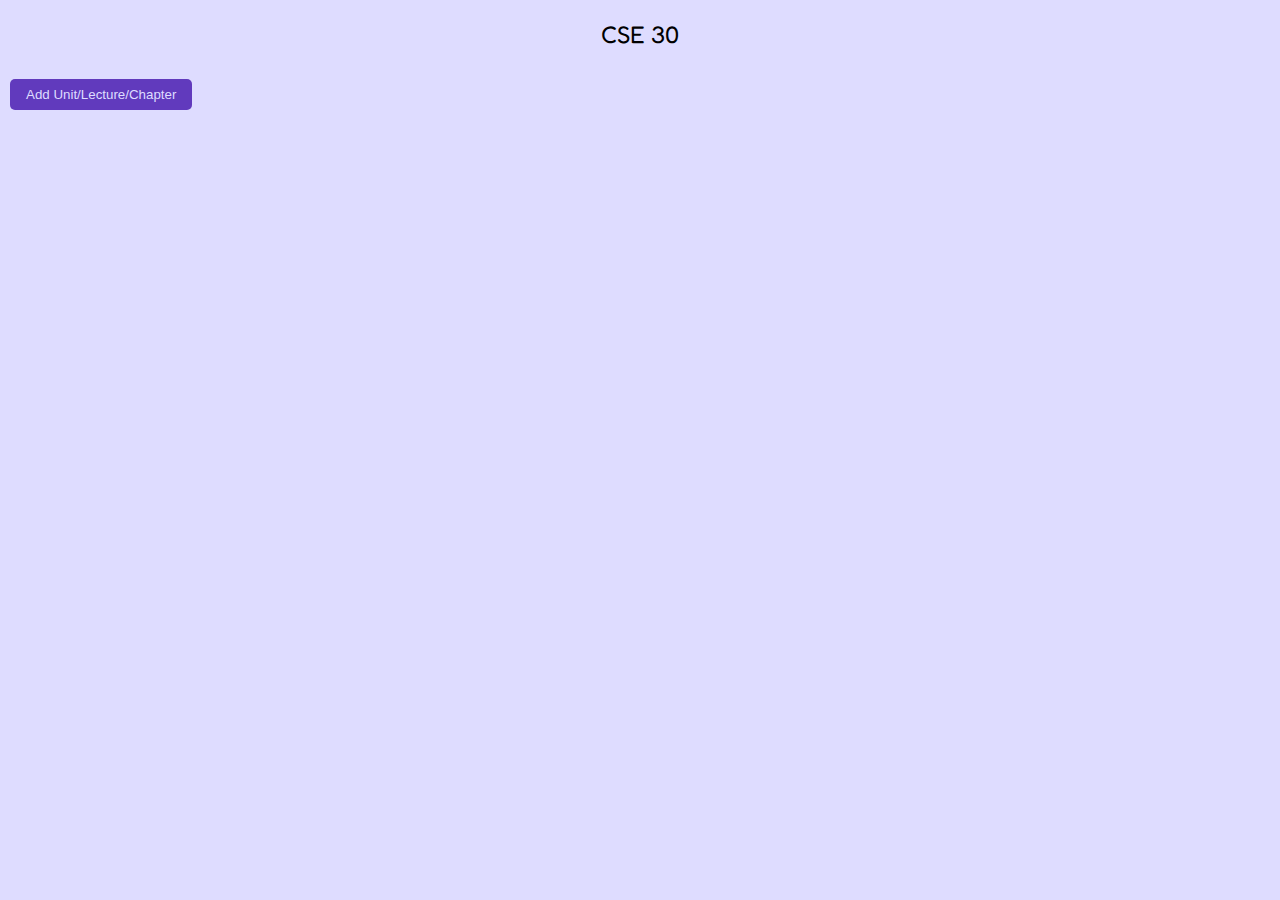
<file: add_chapter.html>
<!DOCTYPE html>
<html lang="en">
<head>
<meta charset="UTF-8">
<meta name="viewport" content="width=device-width, initial-scale=1.0">
<title>Class Units/Lectures</title>
<link rel="stylesheet" href="https://fonts.googleapis.com/css2?family=Fredoka+One&display=swap">
<style>
  body {
    font-family: Arial, sans-serif;
    background-color: #DEDCFF;
    margin: 0; /* Added to remove default body margin */
    padding: 0; /* Added to remove default body padding */
    font-family: 'Fredoka One', sans-serif;
  }
  .title {
    text-align: center;
    font-size: 24px;
    margin-bottom: 20px;
    margin-top: 20px; /* Added space between edge of the page and classTitle */
  }
  #container {
    padding-top: 10px; /* Added space under the button */
  }
  #addSectionButton {
    background-color: #613abd;
    color: #DEDCFF;
    border: none;
    padding: 8px 16px; /* Increased padding for better button appearance */
    cursor: pointer;
    border-radius: 5px; /* Rounded out the button corners */
    margin-bottom: 10px; /* Added space between button and section box */
    margin-left: 10px; /* Added left margin */
    margin-right: 10px; /* Added right margin */
  }
  .section {
    background-color: #C0BDE6;
    padding: 10px;
    border-radius: 10px; /* Rounded out the section box corners */
    margin-bottom: 10px; /* Added space between section boxes */
    margin-left: 10px; /* Added left margin */
    margin-right: 10px; /* Added right margin */
  }
  .section textarea {
    width: 85%;
    border: none;
    outline: none;
    resize: none;
    font-size: 18px;
    background-color: #eae8ff;
    pointer-events: none; /* Make the textarea non-editable by default */
    border-radius: 3px;

  }
  .rename-button,
  .plus-button {
    background-color: #3f2679;
    color: #eae8ff;
    border: none;
    padding: 5px 10px;
    cursor: pointer;
    border-radius: 3px;
    /* margin-right: 5px; */
    margin-left: 10px; /* Added left margin */
    margin-top: 5px;
    margin-bottom: 10px;
    /* margin-right: 5px; Added right margin */
  }
  .link-input {
    margin-top: 5px;
    border-radius: 4px;
    margin-bottom: 10px;
  }
  .link-input input[type="text"] {
    width: calc(100% - 50px);
  }
  .link-input button {
    margin-top: 5px;
    background-color: #3f2679;
    color: #eae8ff;
    border: none;
    border-radius: 4px;
    padding: 5px 10px;
    cursor: pointer;
  }
  
</style>
</head>
<body>
<!-- HERE !!!-->
<div class="title" id="classTitle">CSE 30</div>

<!-- HERE!!! -->
<div id="container">
  <button id="addSectionButton">Add Unit/Lecture/Chapter</button>
</div>

<script>
  var className = "CSE 30"; // Default class name

  document.getElementById('classTitle').innerText = className;

  document.getElementById('addSectionButton').addEventListener('click', addSection);

  function addSection() {
    const container = document.getElementById('container');
    const section = document.createElement('div');
    section.classList.add('section');

    const textarea = document.createElement('textarea');
    textarea.value = 'Untitled';
    section.appendChild(textarea);

    const renameButton = document.createElement('button');
    renameButton.innerText = 'Rename';
    renameButton.classList.add('rename-button');
    renameButton.addEventListener('click', function() {
      textarea.removeAttribute('pointer-events'); // Make textarea editable
      textarea.focus();
    });
    section.appendChild(renameButton);

    const plusButton = document.createElement('button');
    plusButton.innerText = '+';
    plusButton.classList.add('plus-button');
    plusButton.addEventListener('click', addLinkInput);
    section.appendChild(plusButton);

    container.appendChild(section);
  }

  function addLinkInput() {
    const parentSection = this.parentNode;

    const linkInput = document.createElement('div');
    linkInput.classList.add('link-input');

    const input = document.createElement('input');
    input.setAttribute('type', 'text');
    input.placeholder = 'Enter link text';
    linkInput.appendChild(input);

    const addButton = document.createElement('button');
    addButton.innerText = 'Add';
    addButton.addEventListener('click', function() {
      const text = input.value.trim();
      if (text !== '') {
        const linkListItem = document.createElement('li');
        linkListItem.innerText = text
        parentSection.appendChild(linkListItem);
        input.value = '';
      }
    });
    linkInput.appendChild(addButton);

    parentSection.appendChild(linkInput);
  }
</script>
</body>
</html>
</file>
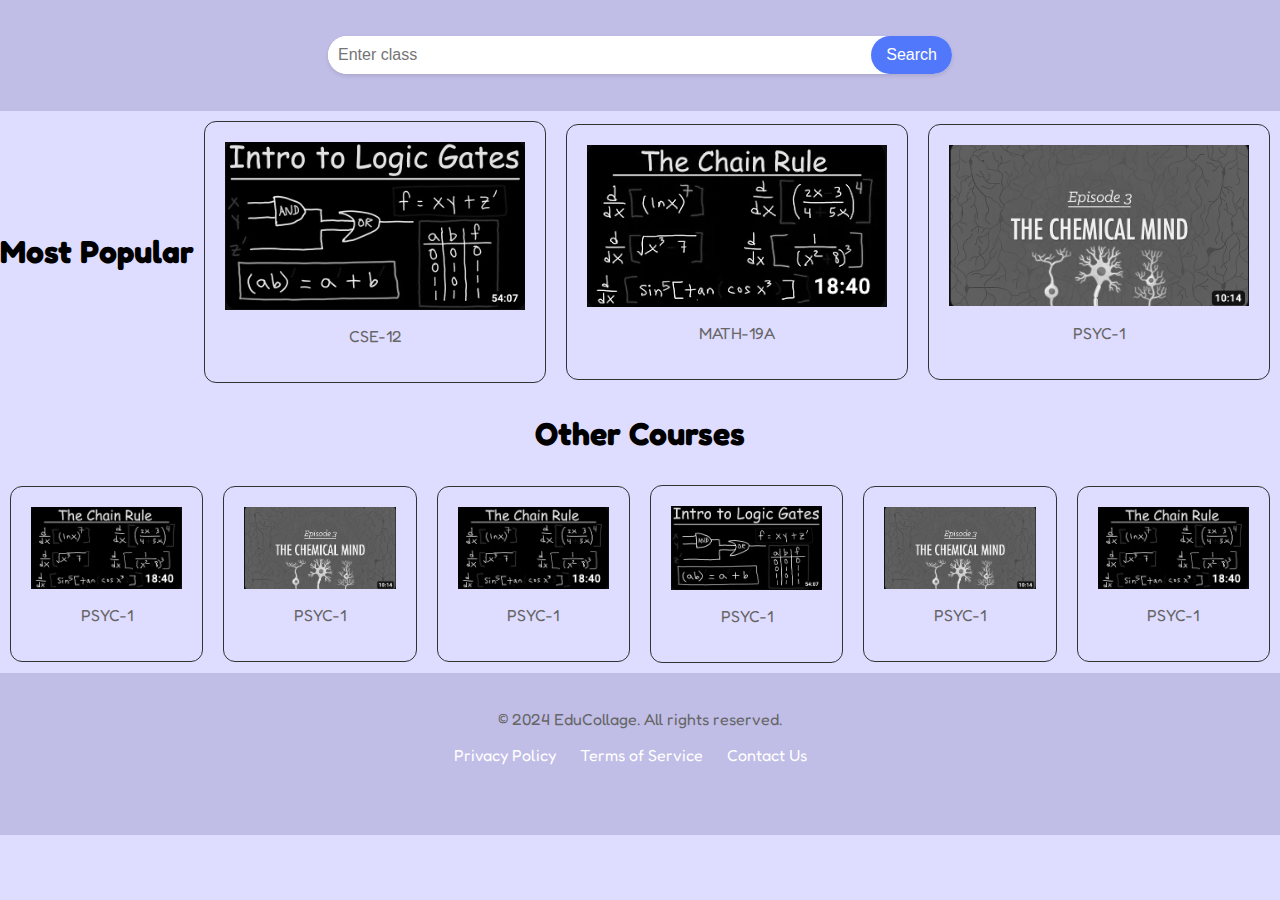
<file: class_Search.html>
<html lang="en">
<head>
    <meta charset="UTF-8">
    <meta name="viewport" content="width=device-width, initial-scale=1.0">
    <title>EduCollege</title>
    <link rel="stylesheet" href="https://cdnjs.cloudflare.com/ajax/libs/font-awesome/4.7.0/css/font-awesome.min.css">
    <link rel="stylesheet" href="style.css">
    <link rel="stylesheet" href="https://fonts.googleapis.com/css2?family=Fredoka+One&display=swap">
</head>
    <body>
        <header>
            <div class="search-bar">
                <input list="classes" placeholder="Enter class">
                <!-- <button>Search</button> -->
                <button onclick="location.href='add_chapter.html'">Search</button>
                <datalist id="classes">
                    <option> CSE 3 </option>
                    <option> CSE 5J </option>
                    <option> CSE 10 </option>
                    <option> CSE 12 </option>
                    <option> CSE 13S </option>
                    <option> CSE 16 </option>
                    <option> CSE 20 </option>
                    <option> CSE 30 </option>
                    <option> CSE 40 </option>
                    <option> CSE 80A </option>
                    <option> CSE 80L </option>
                    <option> CSE 80N </option>
                    <option> CSE 80S </option>
                    <option> CSE 94 </option>
                    <option> CSE 94F </option>
                    <option> CSE 99 </option>
                    <option> CSE 99F </option>
                    <option> CSE 100 </option>
                    <option> CSE 100L </option>
                    <option> CSE 101 </option>
                    <option> CSE 101M </option>
                    <option> CSE 102 </option>
                    <option> CSE 103 </option>
                    <option> CSE 104 </option>
                    <option> CSE 105 </option>
                    <option> CSE 106 </option>
                    <option> CSE 107 </option>
                    <option> CSE 108 </option>
                    <option> CSE 110A </option>
                    <option> CSE 110B </option>
                    <option> CSE 111 </option>
                    <option> CSE 112 </option>
                    <option> CSE 113 </option>
                    <option> CSE 114A </option>
                    <option> CSE 114B </option>
                    <option> CSE 115A </option>
                    <option> CSE 115B </option>
                    <option> CSE 115C </option>
                    <option> CSE 115D </option>
                    <option> CSE 117 </option>
                    <option> CSE 118 </option>
                    <option> CSE 119 </option>
                    <option> CSE 120 </option>
                    <option> CSE 121 </option>
                    <option> CSE 122 </option>
                    <option> CSE 123A </option>
                    <option> CSE 123B </option>
                    <option> CSE 125 </option>
                    <option> CSE 129A </option>
                    <option> CSE 129B </option>
                    <option> CSE 129C </option>
                    <option> CSE 130 </option>
                    <option> CSE 132 </option>
                    <option> CSE 134 </option>
                    <option> CSE 138 </option>
                    <option> CSE 140 </option>
                    <option> CSE 142 </option>
                    <option> CSE 143 </option>
                    <option> CSE 144 </option>
                    <option> CSE 145 </option>
                    <option> CSE 146 </option>
                    <option> CSE 150 </option>
                    <option> CSE 151 </option>
                    <option> CSE 151L </option>
                    <option> CSE 152 </option>
                    <option> CSE 156 </option>
                    <option> CSE 156L </option>
                    <option> CSE 157 </option>
                    <option> CSE 160 </option>
                    <option> CSE 161 </option>
                    <option> CSE 161L </option>
                    <option> CSE 162 </option>
                    <option> CSE 162L </option>
                    <option> CSE 163 </option>
                    <option> CSE 164 </option>
                    <option> CSE 165 </option>
                    <option> CSE 167 </option>
                    <option> CSE 168 </option>
                    <option> CSE 180 </option>
                    <option> CSE 181 </option>
                    <option> CSE 182 </option>
                    <option> CSE 183 </option>
                    <option> CSE 184 </option>
                    <option> CSE 185E </option>
                    <option> CSE 186 </option>
                    <option> CSE 187 </option>
                    <option> CSE 191 </option>
                    <option> CSE 192 </option>
                    <option> CSE 192F </option>
                    <option> CSE 193 </option>
                    <option> CSE 193F </option>
                    <option> CSE 194 </option>
                    <option> CSE 194F </option>
                    <option> CSE 195 </option>
                    <option> CSE 195F </option>
                    <option> CSE 198 </option>
                    <option> CSE 198F </option>
                    <option> CSE 199 </option>
                    <option> CSE 199F </option>
                    <option> CSE 200 </option>
                    <option> CSE 201 </option>
                    <option> CSE 202 </option>
                    <option> CSE 203 </option>
                    <option> CSE 204 </option>
                    <option> CSE 205 </option>
                    <option> CSE 206C </option>
                    <option> CSE 207 </option>
                    <option> CSE 209A </option>
                    <option> CSE 210A </option>
                    <option> CSE 210B </option>
                    <option> CSE 211 </option>
                    <option> CSE 212A </option>
                    <option> CSE 212B </option>
                    <option> CSE 214 </option>
                    <option> CSE 215 </option>
                    <option> CSE 216 </option>
                    <option> CSE 220 </option>
                    <option> CSE 221 </option>
                    <option> CSE 221L </option>
                    <option> CSE 222A </option>
                    <option> CSE 222B </option>
                    <option> CSE 225 </option>
                    <option> CSE 226 </option>
                    <option> CSE 228A </option>
                    <option> CSE 229 </option>
                    <option> CSE 231 </option>
                    <option> CSE 232 </option>
                    <option> CSE 233 </option>
                    <option> CSE 234 </option>
                    <option> CSE 235 </option>
                    <option> CSE 237 </option>
                    <option> CSE 240 </option>
                    <option> CSE 241 </option>
                    <option> CSE 242 </option>
                    <option> CSE 243 </option>
                    <option> CSE 244A </option>
                    <option> CSE 244B </option>
                    <option> CSE 245 </option>
                    <option> CSE 246 </option>
                    <option> CSE 247 </option>
                    <option> CSE 248 </option>
                    <option> CSE 249 </option>
                    <option> CSE 250A </option>
                    <option> CSE 250B </option>
                    <option> CSE 250C </option>
                    <option> CSE 253 </option>
                    <option> CSE 257 </option>
                    <option> CSE 259 </option>
                    <option> CSE 260 </option>
                    <option> CSE 261 </option>
                    <option> CSE 262 </option>
                    <option> CSE 263 </option>
                    <option> CSE 264 </option>
                    <option> CSE 265 </option>
                    <option> CSE 272 </option>
                    <option> CSE 276 </option>
                    <option> CSE 277 </option>
                    <option> CSE 279 </option>
                    <option> CSE 280A </option>
                    <option> CSE 280D </option>
                    <option> CSE 280F </option>
                    <option> CSE 280G </option>
                    <option> CSE 280H </option>
                    <option> CSE 280I </option>
                    <option> CSE 280J </option>
                    <option> CSE 280K </option>
                    <option> CSE 280L </option>
                    <option> CSE 280M </option>
                    <option> CSE 280N </option>
                    <option> CSE 280O </option>
                    <option> CSE 280P </option>
                    <option> CSE 280S </option>
                    <option> CSE 280T </option>
                    <option> CSE 280V </option>
                    <option> CSE 280X </option>
                    <option> CSE 280Z </option>
                    <option> CSE 285 </option>
                    <option> CSE 290A </option>
                    <option> CSE 290C </option>
                    <option> CSE 290D </option>
                    <option> CSE 290E </option>
                    <option> CSE 290F </option>
                    <option> CSE 290G </option>
                    <option> CSE 290H </option>
                    <option> CSE 290J </option>
                    <option> CSE 290K </option>
                    <option> CSE 290L </option>
                    <option> CSE 290M </option>
                    <option> CSE 290N </option>
                    <option> CSE 290O </option>
                    <option> CSE 290P </option>
                    <option> CSE 290Q </option>
                    <option> CSE 290S </option>
                    <option> CSE 290T </option>
                    <option> CSE 290X </option>
                    <option> CSE 293 </option>
                    <option> CSE 296 </option>
                    <option> CSE 297A </option>
                    <option> CSE 297B </option>
                    <option> CSE 297C </option>
                    <option> CSE 297F </option>
                    <option> CSE 299A </option>
                    <option> CSE 299B </option>
                    <option> CSE 299C </option>
                    <option> CSE 299F </option>
                    <option> CSE 185E </option>
                    <option> ECE 253 </option>
                    <option> ECON 166B </option>
                    <option> ECON 272 </option>
                    <option> PHYS 150 </option>
                    <option> STAT 266A </option>
                    <option> STAT 266B </option>
                    <option> STAT 266C </option>
                    <option> MATH 2 </option>
                    <option> MATH 2S </option>
                    <option> MATH 2T </option>
                    <option> MATH 3 </option>
                    <option> MATH 4 </option>
                    <option> MATH 11A </option>
                    <option> MATH 11B </option>
                    <option> MATH 19A </option>
                    <option> MATH 19B </option>
                    <option> MATH 20A </option>
                    <option> MATH 20B </option>
                    <option> MATH 21 </option>
                    <option> MATH 22 </option>
                    <option> MATH 23A </option>
                    <option> MATH 23B </option>
                    <option> MATH 24 </option>
                    <option> MATH 99 </option>
                    <option> MATH 99F </option>
                    <option> MATH 100 </option>
                    <option> MATH 101 </option>
                    <option> MATH 103A </option>
                    <option> MATH 103B </option>
                    <option> MATH 105A </option>
                    <option> MATH 105B </option>
                    <option> MATH 105C </option>
                    <option> MATH 106 </option>
                    <option> MATH 107 </option>
                    <option> MATH 110 </option>
                    <option> MATH 111A </option>
                    <option> MATH 111B </option>
                    <option> MATH 111T </option>
                    <option> MATH 114 </option>
                    <option> MATH 115 </option>
                    <option> MATH 116 </option>
                    <option> MATH 117 </option>
                    <option> MATH 118 </option>
                    <option> MATH 120 </option>
                    <option> MATH 121A </option>
                    <option> MATH 121B </option>
                    <option> MATH 124 </option>
                    <option> MATH 125 </option>
                    <option> MATH 128A </option>
                    <option> MATH 128B </option>
                    <option> MATH 129 </option>
                    <option> MATH 130 </option>
                    <option> MATH 134 </option>
                    <option> MATH 140 </option>
                    <option> MATH 145 </option>
                    <option> MATH 145L </option>
                    <option> MATH 148 </option>
                    <option> MATH 148L </option>
                    <option> MATH 152 </option>
                    <option> MATH 160 </option>
                    <option> MATH 161 </option>
                    <option> MATH 162 </option>
                    <option> MATH 181 </option>
                    <option> MATH 192 </option>
                    <option> MATH 194 </option>
                    <option> MATH 195 </option>
                    <option> MATH 199 </option>
                    <option> MATH 199F </option>
                    <option> MATH 200 </option>
                    <option> MATH 201 </option>
                    <option> MATH 202 </option>
                    <option> MATH 203 </option>
                    <option> MATH 204 </option>
                    <option> MATH 205 </option>
                    <option> MATH 206 </option>
                    <option> MATH 207 </option>
                    <option> MATH 208 </option>
                    <option> MATH 209 </option>
                    <option> MATH 210 </option>
                    <option> MATH 211 </option>
                    <option> MATH 212 </option>
                    <option> MATH 213A </option>
                    <option> MATH 213B </option>
                    <option> MATH 214 </option>
                    <option> MATH 215 </option>
                    <option> MATH 216 </option>
                    <option> MATH 217 </option>
                    <option> MATH 218 </option>
                    <option> MATH 219 </option>
                    <option> MATH 220A </option>
                    <option> MATH 220B </option>
                    <option> MATH 222A </option>
                    <option> MATH 222B </option>
                    <option> MATH 223A </option>
                    <option> MATH 223B </option>
                    <option> MATH 225A </option>
                    <option> MATH 225B </option>
                    <option> MATH 226A </option>
                    <option> MATH 226B </option>
                    <option> MATH 227 </option>
                    <option> MATH 228 </option>
                    <option> MATH 229 </option>
                    <option> MATH 232 </option>
                    <option> MATH 233 </option>
                    <option> MATH 234 </option>
                    <option> MATH 235 </option>
                    <option> MATH 238 </option>
                    <option> MATH 239 </option>
                    <option> MATH 240A </option>
                    <option> MATH 240B </option>
                    <option> MATH 246 </option>
                    <option> MATH 248 </option>
                    <option> MATH 249A </option>
                    <option> MATH 249B </option>
                    <option> MATH 249C </option>
                    <option> MATH 252 </option>
                    <option> MATH 254 </option>
                    <option> MATH 256 </option>
                    <option> MATH 260 </option>
                    <option> MATH 264 </option>
                    <option> MATH 280 </option>
                    <option> MATH 281 </option>
                    <option> MATH 282 </option>
                    <option> MATH 283 </option>
                    <option> MATH 284 </option>
                    <option> MATH 285 </option>
                    <option> MATH 286 </option>
                    <option> MATH 287 </option>
                    <option> MATH 288A </option>
                    <option> MATH 288B </option>
                    <option> MATH 292 </option>
                    <option> MATH 296 </option>
                    <option> MATH 297A </option>
                    <option> MATH 297B </option>
                    <option> MATH 297C </option>
                    <option> MATH 298 </option>
                    <option> MATH 299A </option>
                    <option> MATH 299B </option>
                    <option> MATH 299C </option>
                    <option> BME 5 </option>
                    <option> BME 18 </option>
                    <option> BME 21L </option>
                    <option> BME 22L </option>
                    <option> BME 23L </option>
                    <option> BME 51A </option>
                    <option> BME 51B </option>
                    <option> BME 55 </option>
                    <option> BME 80G </option>
                    <option> BME 80H </option>
                    <option> BME 94 </option>
                    <option> BME 94F </option>
                    <option> BME 99 </option>
                    <option> BME 99F </option>
                    <option> BME 105 </option>
                    <option> BME 110 </option>
                    <option> BME 118 </option>
                    <option> BME 122H </option>
                    <option> BME 123T </option>
                    <option> BME 128 </option>
                    <option> BME 128L </option>
                    <option> BME 129A </option>
                    <option> BME 129B </option>
                    <option> BME 129C </option>
                    <option> BME 130 </option>
                    <option> BME 132 </option>
                    <option> BME 140 </option>
                    <option> BME 160 </option>
                    <option> BME 163 </option>
                    <option> BME 175 </option>
                    <option> BME 177 </option>
                    <option> BME 177L </option>
                    <option> BME 178 </option>
                    <option> BME 180 </option>
                    <option> BME 185 </option>
                    <option> BME 188A </option>
                    <option> BME 188B </option>
                    <option> BME 188C </option>
                    <option> BME 193 </option>
                    <option> BME 193F </option>
                    <option> BME 194 </option>
                    <option> BME 194F </option>
                    <option> BME 195 </option>
                    <option> BME 195F </option>
                    <option> BME 198 </option>
                    <option> BME 198F </option>
                    <option> BME 199 </option>
                    <option> BME 201 </option>
                    <option> BME 205 </option>
                    <option> BME 215 </option>
                    <option> BME 218 </option>
                    <option> BME 229 </option>
                    <option> BME 230A </option>
                    <option> BME 230B </option>
                    <option> BME 232 </option>
                    <option> BME 237 </option>
                    <option> BME 263 </option>
                    <option> BME 272 </option>
                    <option> BME 273 </option>
                    <option> BME 275 </option>
                    <option> BME 278 </option>
                    <option> BME 280B </option>
                    <option> BME 281A </option>
                    <option> BME 281C </option>
                    <option> BME 281D </option>
                    <option> BME 281E </option>
                    <option> BME 281F </option>
                    <option> BME 281H </option>
                    <option> BME 281J </option>
                    <option> BME 281L </option>
                    <option> BME 281N </option>
                    <option> BME 281P </option>
                    <option> BME 281R </option>
                    <option> BME 281S </option>
                    <option> BME 281V </option>
                    <option> BME 281X </option>
                    <option> BME 281Z </option>
                    <option> BME 293 </option>
                    <option> BME 296 </option>
                    <option> BME 297A </option>
                    <option> BME 297B </option>
                    <option> BME 297C </option>
                    <option> BME 297F </option>
                    <option> BME 299A </option>
                    <option> BME 299B </option>
                    <option> BME 299C </option>
                    <option> BIOL 247 </option>
                    <option> SOCY 268A </option>
                    <option> SOCY 268B </option>
                  </datalist>
            
        </header>
        <script>
            function search() {
                var selectedClass = document.getElementById('classInput').value.trim();
                if (selectedClass !== '') {
                    window.location.href = 'add_chapter.html?classTitle=' + encodeURIComponent(selectedClass);
                }
            }
        </script>
        <section class="top-choices">
            <h1>Most Popular</h1>
            <div class="top-choices">
                <!-- Box 1 -->
                <div class="choice-box">
                    <img src="logicGates.png" alt="Choice 1">
                    <p>CSE-12</p>
                </div>
            
                <!-- Box 2 -->
                <div class="choice-box">
                    <img src="chainRule.png" alt="Choice 2">
                    <p>MATH-19A</p>
                </div>
            
                <!-- Box 3 -->
                <div class="choice-box">
                    <img src="pyscBio.png" alt="Choice 3">
                    <p>PSYC-1</p>
            </div>
        </section>
        <section class ='other-cources'>
            <h1>Other Courses</h1>
            <div class="other-cources">
                <!-- Box 4 -->
                <div class="bottom-choices">
                    <img src="chainRule.png" alt="Choice 4">
                    <p>PSYC-1</p>
                </div>
                <!-- Box 5 -->
                <div class="bottom-choices">
                    <img src="pyscBio.png" alt="Choice 5">
                    <p>PSYC-1</p>
                </div>
                <!-- Box 6 -->
                <div class="bottom-choices">
                    <img src="chainRule.png" alt="Choice 6">
                    <p>PSYC-1</p>
                </div>
                <!-- Box 7 -->
                <div class="bottom-choices">
                    <img src="logicGates.png" alt="Choice 7">
                    <p>PSYC-1</p>
                </div>
                <!-- Box 8 -->
                <div class="bottom-choices">
                    <img src="pyscBio.png" alt="Choice 8">
                    <p>PSYC-1</p>
                </div>
                <!-- Box 9 -->
                <div class="bottom-choices">
                    <img src="chainRule.png" alt="Choice 9">
                    <p>PSYC-1</p>
                </div>
            </div>
        </section>
        <!-- FOOTERS -->
        <footer>
            <div class="footer-content">
                <p>&copy; 2024 EduCollage. All rights reserved.</p>
                <ul>
                    <li><a href="#">Privacy Policy</a></li>
                    <li><a href="#">Terms of Service</a></li>
                    <li><a href="#">Contact Us</a></li>
                </ul>
                <div class="social-icons">
                    <li><a href="https://www.instagram.com/"><ion-icon name="logo-instagram"></ion-icon></i></a></li>
                    <li><a href="https://www.facebook.com/"><ion-icon name="logo-facebook"></ion-icon></i></a></li>
                    <li><a href="https://www.linkedin.com/home"><ion-icon name="logo-linkedin"></ion-icon></i></a></li>
                </div>
            </div>
        </footer>
    </body>
</html>
</file>
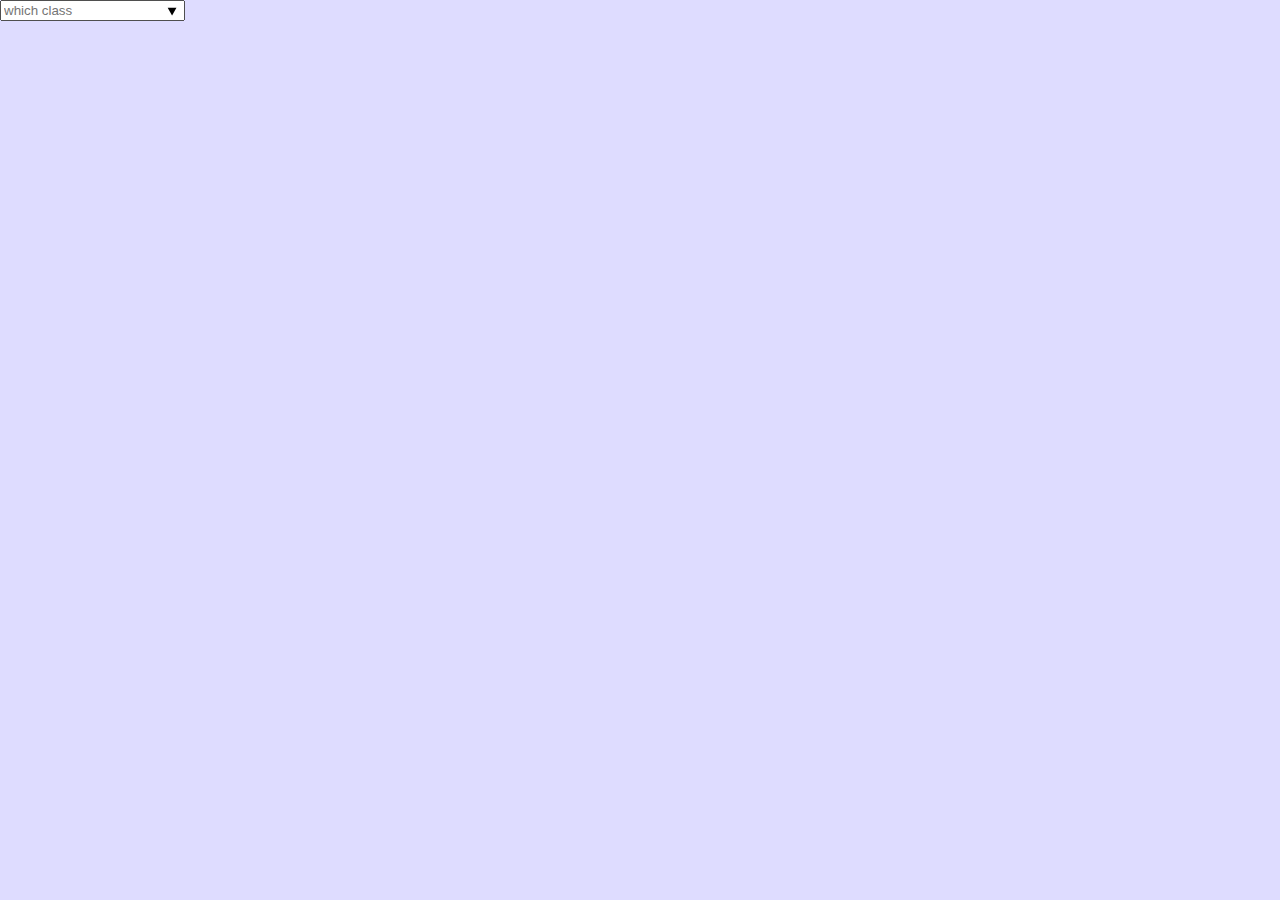
<file: typeahead.html>
<!DOCTYPE html>
<html lang="en">
<head>
  <meta charset="UTF-8">
  <meta name="viewport" content="width=device-width, initial-scale=1.0">
  <title>Your Title</title>
  <link rel="stylesheet" href="style.css">
</head>
  <body>
    <input list="classes" placeholder="which class">
    <datalist id="classes">
      <option> CSE 3 </option>
      <option> CSE 5J </option>
      <option> CSE 10 </option>
      <option> CSE 12 </option>
      <option> CSE 13S </option>
      <option> CSE 16 </option>
      <option> CSE 20 </option>
      <option> CSE 30 </option>
      <option> CSE 40 </option>
      <option> CSE 80A </option>
      <option> CSE 80L </option>
      <option> CSE 80N </option>
      <option> CSE 80S </option>
      <option> CSE 94 </option>
      <option> CSE 94F </option>
      <option> CSE 99 </option>
      <option> CSE 99F </option>
      <option> CSE 100 </option>
      <option> CSE 100L </option>
      <option> CSE 101 </option>
      <option> CSE 101M </option>
      <option> CSE 102 </option>
      <option> CSE 103 </option>
      <option> CSE 104 </option>
      <option> CSE 105 </option>
      <option> CSE 106 </option>
      <option> CSE 107 </option>
      <option> CSE 108 </option>
      <option> CSE 110A </option>
      <option> CSE 110B </option>
      <option> CSE 111 </option>
      <option> CSE 112 </option>
      <option> CSE 113 </option>
      <option> CSE 114A </option>
      <option> CSE 114B </option>
      <option> CSE 115A </option>
      <option> CSE 115B </option>
      <option> CSE 115C </option>
      <option> CSE 115D </option>
      <option> CSE 117 </option>
      <option> CSE 118 </option>
      <option> CSE 119 </option>
      <option> CSE 120 </option>
      <option> CSE 121 </option>
      <option> CSE 122 </option>
      <option> CSE 123A </option>
      <option> CSE 123B </option>
      <option> CSE 125 </option>
      <option> CSE 129A </option>
      <option> CSE 129B </option>
      <option> CSE 129C </option>
      <option> CSE 130 </option>
      <option> CSE 132 </option>
      <option> CSE 134 </option>
      <option> CSE 138 </option>
      <option> CSE 140 </option>
      <option> CSE 142 </option>
      <option> CSE 143 </option>
      <option> CSE 144 </option>
      <option> CSE 145 </option>
      <option> CSE 146 </option>
      <option> CSE 150 </option>
      <option> CSE 151 </option>
      <option> CSE 151L </option>
      <option> CSE 152 </option>
      <option> CSE 156 </option>
      <option> CSE 156L </option>
      <option> CSE 157 </option>
      <option> CSE 160 </option>
      <option> CSE 161 </option>
      <option> CSE 161L </option>
      <option> CSE 162 </option>
      <option> CSE 162L </option>
      <option> CSE 163 </option>
      <option> CSE 164 </option>
      <option> CSE 165 </option>
      <option> CSE 167 </option>
      <option> CSE 168 </option>
      <option> CSE 180 </option>
      <option> CSE 181 </option>
      <option> CSE 182 </option>
      <option> CSE 183 </option>
      <option> CSE 184 </option>
      <option> CSE 185E </option>
      <option> CSE 186 </option>
      <option> CSE 187 </option>
      <option> CSE 191 </option>
      <option> CSE 192 </option>
      <option> CSE 192F </option>
      <option> CSE 193 </option>
      <option> CSE 193F </option>
      <option> CSE 194 </option>
      <option> CSE 194F </option>
      <option> CSE 195 </option>
      <option> CSE 195F </option>
      <option> CSE 198 </option>
      <option> CSE 198F </option>
      <option> CSE 199 </option>
      <option> CSE 199F </option>
      <option> CSE 200 </option>
      <option> CSE 201 </option>
      <option> CSE 202 </option>
      <option> CSE 203 </option>
      <option> CSE 204 </option>
      <option> CSE 205 </option>
      <option> CSE 206C </option>
      <option> CSE 207 </option>
      <option> CSE 209A </option>
      <option> CSE 210A </option>
      <option> CSE 210B </option>
      <option> CSE 211 </option>
      <option> CSE 212A </option>
      <option> CSE 212B </option>
      <option> CSE 214 </option>
      <option> CSE 215 </option>
      <option> CSE 216 </option>
      <option> CSE 220 </option>
      <option> CSE 221 </option>
      <option> CSE 221L </option>
      <option> CSE 222A </option>
      <option> CSE 222B </option>
      <option> CSE 225 </option>
      <option> CSE 226 </option>
      <option> CSE 228A </option>
      <option> CSE 229 </option>
      <option> CSE 231 </option>
      <option> CSE 232 </option>
      <option> CSE 233 </option>
      <option> CSE 234 </option>
      <option> CSE 235 </option>
      <option> CSE 237 </option>
      <option> CSE 240 </option>
      <option> CSE 241 </option>
      <option> CSE 242 </option>
      <option> CSE 243 </option>
      <option> CSE 244A </option>
      <option> CSE 244B </option>
      <option> CSE 245 </option>
      <option> CSE 246 </option>
      <option> CSE 247 </option>
      <option> CSE 248 </option>
      <option> CSE 249 </option>
      <option> CSE 250A </option>
      <option> CSE 250B </option>
      <option> CSE 250C </option>
      <option> CSE 253 </option>
      <option> CSE 257 </option>
      <option> CSE 259 </option>
      <option> CSE 260 </option>
      <option> CSE 261 </option>
      <option> CSE 262 </option>
      <option> CSE 263 </option>
      <option> CSE 264 </option>
      <option> CSE 265 </option>
      <option> CSE 272 </option>
      <option> CSE 276 </option>
      <option> CSE 277 </option>
      <option> CSE 279 </option>
      <option> CSE 280A </option>
      <option> CSE 280D </option>
      <option> CSE 280F </option>
      <option> CSE 280G </option>
      <option> CSE 280H </option>
      <option> CSE 280I </option>
      <option> CSE 280J </option>
      <option> CSE 280K </option>
      <option> CSE 280L </option>
      <option> CSE 280M </option>
      <option> CSE 280N </option>
      <option> CSE 280O </option>
      <option> CSE 280P </option>
      <option> CSE 280S </option>
      <option> CSE 280T </option>
      <option> CSE 280V </option>
      <option> CSE 280X </option>
      <option> CSE 280Z </option>
      <option> CSE 285 </option>
      <option> CSE 290A </option>
      <option> CSE 290C </option>
      <option> CSE 290D </option>
      <option> CSE 290E </option>
      <option> CSE 290F </option>
      <option> CSE 290G </option>
      <option> CSE 290H </option>
      <option> CSE 290J </option>
      <option> CSE 290K </option>
      <option> CSE 290L </option>
      <option> CSE 290M </option>
      <option> CSE 290N </option>
      <option> CSE 290O </option>
      <option> CSE 290P </option>
      <option> CSE 290Q </option>
      <option> CSE 290S </option>
      <option> CSE 290T </option>
      <option> CSE 290X </option>
      <option> CSE 293 </option>
      <option> CSE 296 </option>
      <option> CSE 297A </option>
      <option> CSE 297B </option>
      <option> CSE 297C </option>
      <option> CSE 297F </option>
      <option> CSE 299A </option>
      <option> CSE 299B </option>
      <option> CSE 299C </option>
      <option> CSE 299F </option>
      <option> CSE 185E </option>
      <option> ECE 253 </option>
      <option> ECON 166B </option>
      <option> ECON 272 </option>
      <option> PHYS 150 </option>
      <option> STAT 266A </option>
      <option> STAT 266B </option>
      <option> STAT 266C </option>
      <option> MATH 2 </option>
      <option> MATH 2S </option>
      <option> MATH 2T </option>
      <option> MATH 3 </option>
      <option> MATH 4 </option>
      <option> MATH 11A </option>
      <option> MATH 11B </option>
      <option> MATH 19A </option>
      <option> MATH 19B </option>
      <option> MATH 20A </option>
      <option> MATH 20B </option>
      <option> MATH 21 </option>
      <option> MATH 22 </option>
      <option> MATH 23A </option>
      <option> MATH 23B </option>
      <option> MATH 24 </option>
      <option> MATH 99 </option>
      <option> MATH 99F </option>
      <option> MATH 100 </option>
      <option> MATH 101 </option>
      <option> MATH 103A </option>
      <option> MATH 103B </option>
      <option> MATH 105A </option>
      <option> MATH 105B </option>
      <option> MATH 105C </option>
      <option> MATH 106 </option>
      <option> MATH 107 </option>
      <option> MATH 110 </option>
      <option> MATH 111A </option>
      <option> MATH 111B </option>
      <option> MATH 111T </option>
      <option> MATH 114 </option>
      <option> MATH 115 </option>
      <option> MATH 116 </option>
      <option> MATH 117 </option>
      <option> MATH 118 </option>
      <option> MATH 120 </option>
      <option> MATH 121A </option>
      <option> MATH 121B </option>
      <option> MATH 124 </option>
      <option> MATH 125 </option>
      <option> MATH 128A </option>
      <option> MATH 128B </option>
      <option> MATH 129 </option>
      <option> MATH 130 </option>
      <option> MATH 134 </option>
      <option> MATH 140 </option>
      <option> MATH 145 </option>
      <option> MATH 145L </option>
      <option> MATH 148 </option>
      <option> MATH 148L </option>
      <option> MATH 152 </option>
      <option> MATH 160 </option>
      <option> MATH 161 </option>
      <option> MATH 162 </option>
      <option> MATH 181 </option>
      <option> MATH 192 </option>
      <option> MATH 194 </option>
      <option> MATH 195 </option>
      <option> MATH 199 </option>
      <option> MATH 199F </option>
      <option> MATH 200 </option>
      <option> MATH 201 </option>
      <option> MATH 202 </option>
      <option> MATH 203 </option>
      <option> MATH 204 </option>
      <option> MATH 205 </option>
      <option> MATH 206 </option>
      <option> MATH 207 </option>
      <option> MATH 208 </option>
      <option> MATH 209 </option>
      <option> MATH 210 </option>
      <option> MATH 211 </option>
      <option> MATH 212 </option>
      <option> MATH 213A </option>
      <option> MATH 213B </option>
      <option> MATH 214 </option>
      <option> MATH 215 </option>
      <option> MATH 216 </option>
      <option> MATH 217 </option>
      <option> MATH 218 </option>
      <option> MATH 219 </option>
      <option> MATH 220A </option>
      <option> MATH 220B </option>
      <option> MATH 222A </option>
      <option> MATH 222B </option>
      <option> MATH 223A </option>
      <option> MATH 223B </option>
      <option> MATH 225A </option>
      <option> MATH 225B </option>
      <option> MATH 226A </option>
      <option> MATH 226B </option>
      <option> MATH 227 </option>
      <option> MATH 228 </option>
      <option> MATH 229 </option>
      <option> MATH 232 </option>
      <option> MATH 233 </option>
      <option> MATH 234 </option>
      <option> MATH 235 </option>
      <option> MATH 238 </option>
      <option> MATH 239 </option>
      <option> MATH 240A </option>
      <option> MATH 240B </option>
      <option> MATH 246 </option>
      <option> MATH 248 </option>
      <option> MATH 249A </option>
      <option> MATH 249B </option>
      <option> MATH 249C </option>
      <option> MATH 252 </option>
      <option> MATH 254 </option>
      <option> MATH 256 </option>
      <option> MATH 260 </option>
      <option> MATH 264 </option>
      <option> MATH 280 </option>
      <option> MATH 281 </option>
      <option> MATH 282 </option>
      <option> MATH 283 </option>
      <option> MATH 284 </option>
      <option> MATH 285 </option>
      <option> MATH 286 </option>
      <option> MATH 287 </option>
      <option> MATH 288A </option>
      <option> MATH 288B </option>
      <option> MATH 292 </option>
      <option> MATH 296 </option>
      <option> MATH 297A </option>
      <option> MATH 297B </option>
      <option> MATH 297C </option>
      <option> MATH 298 </option>
      <option> MATH 299A </option>
      <option> MATH 299B </option>
      <option> MATH 299C </option>
      <option> BME 5 </option>
      <option> BME 18 </option>
      <option> BME 21L </option>
      <option> BME 22L </option>
      <option> BME 23L </option>
      <option> BME 51A </option>
      <option> BME 51B </option>
      <option> BME 55 </option>
      <option> BME 80G </option>
      <option> BME 80H </option>
      <option> BME 94 </option>
      <option> BME 94F </option>
      <option> BME 99 </option>
      <option> BME 99F </option>
      <option> BME 105 </option>
      <option> BME 110 </option>
      <option> BME 118 </option>
      <option> BME 122H </option>
      <option> BME 123T </option>
      <option> BME 128 </option>
      <option> BME 128L </option>
      <option> BME 129A </option>
      <option> BME 129B </option>
      <option> BME 129C </option>
      <option> BME 130 </option>
      <option> BME 132 </option>
      <option> BME 140 </option>
      <option> BME 160 </option>
      <option> BME 163 </option>
      <option> BME 175 </option>
      <option> BME 177 </option>
      <option> BME 177L </option>
      <option> BME 178 </option>
      <option> BME 180 </option>
      <option> BME 185 </option>
      <option> BME 188A </option>
      <option> BME 188B </option>
      <option> BME 188C </option>
      <option> BME 193 </option>
      <option> BME 193F </option>
      <option> BME 194 </option>
      <option> BME 194F </option>
      <option> BME 195 </option>
      <option> BME 195F </option>
      <option> BME 198 </option>
      <option> BME 198F </option>
      <option> BME 199 </option>
      <option> BME 201 </option>
      <option> BME 205 </option>
      <option> BME 215 </option>
      <option> BME 218 </option>
      <option> BME 229 </option>
      <option> BME 230A </option>
      <option> BME 230B </option>
      <option> BME 232 </option>
      <option> BME 237 </option>
      <option> BME 263 </option>
      <option> BME 272 </option>
      <option> BME 273 </option>
      <option> BME 275 </option>
      <option> BME 278 </option>
      <option> BME 280B </option>
      <option> BME 281A </option>
      <option> BME 281C </option>
      <option> BME 281D </option>
      <option> BME 281E </option>
      <option> BME 281F </option>
      <option> BME 281H </option>
      <option> BME 281J </option>
      <option> BME 281L </option>
      <option> BME 281N </option>
      <option> BME 281P </option>
      <option> BME 281R </option>
      <option> BME 281S </option>
      <option> BME 281V </option>
      <option> BME 281X </option>
      <option> BME 281Z </option>
      <option> BME 293 </option>
      <option> BME 296 </option>
      <option> BME 297A </option>
      <option> BME 297B </option>
      <option> BME 297C </option>
      <option> BME 297F </option>
      <option> BME 299A </option>
      <option> BME 299B </option>
      <option> BME 299C </option>
      <option> BIOL 247 </option>
      <option> SOCY 268A </option>
      <option> SOCY 268B </option>
    </datalist>
  </body>
</html>
</file>
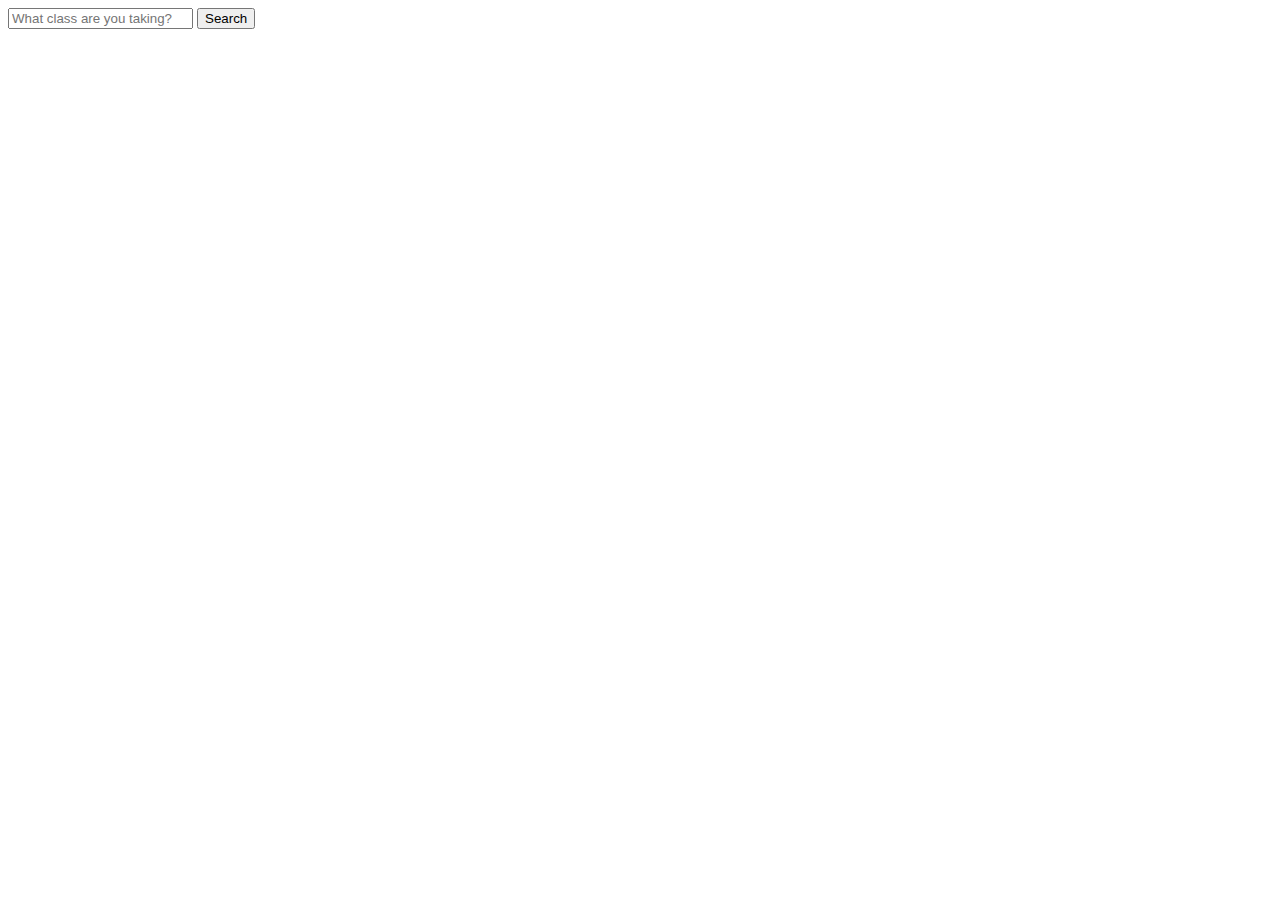
<file: educollage-main/class_search/class_search.html>
<html lang="en">
<head>
    <meta charset="UTF-8">
    <meta http-equiv="X-UA-Compatible" content="IE=edge">
    <meta name="viewport" content="width=device-width, initial-scale=1.0">
    <title>Document</title>
</head>
<body>
    <header>
        <div class="search-bar">
            <input type="text" placeholder="What class are you taking?">
            <button>Search</button>
    </header>
    
</body>
</html>
</file>
<file: style.css>
body {
    font-family: 'Fredoka One', sans-serif;
    margin: 0;
    padding: 0;
    background-color: #DEDCFF;
}

header {
    background-color: #C0BDE6;
    padding: 1em;
    display: flex;
    justify-content: space-between;
    align-items: center;
    border-bottom: 1px solid #C0BDE6 
}

header img {
    max-width: 100px;
    max-height: 50px;
    border-radius: 00.4rem;
}

.header-text {
    color: #573b8e; /* Text color */
    margin-left: 10px; /* Adjust as needed for spacing */
    font-size: 45px; /* Adjust as needed for font size */
}

.signin-button {
    background-color: #C9DCF8; /* White color by default */
    color: #000000; /* Blue color for text */
    border-radius: 0.4rem;
    padding: 5px 15px;
    font-size: 16px;
    border: 2px solid white;
    cursor: pointer;
    transition: background-color 0.3s ease-in-out, color 0.3s ease-in-out;
}

.signin-button:hover {
    background-color: #5178FB; /* Blue color on hover */
    color: white; /* White color for text on hover */
    border-color: #3975a6
}

/* The MAIN CONTENT OF THE WEBPAGE */
.main-content {
    text-align: center;
    margin-top: 50px; /* Adjust as needed for spacing */
}

.main-content img {
    max-width: 250px;
    max-height: 125px;
    display: block;
    margin: 0 auto;
    border-radius: 0.9rem;
}

.description {
    font-size: 26px;
    color: #3f2679; /* Adjust as needed for text color */
    margin: 20px 0;
    
}

/* Single Search Bar */
.search-bar {
    display: flex;
    align-items: center;
    margin: 20px auto;
    width: 50%;
    background-color: rgb(255, 255, 255);
    border-radius: 25px;
    box-shadow: 0 2px 4px rgba(0, 0, 0, 0.1);
}

.search-bar input {
    flex: 1;
    border: none;
    border-radius: 25px;
    padding: 10px;
    font-size: 16px;
    outline: none;
}

.search-bar a {
    margin-right: 10px;
    color: #333;
    text-decoration: none;
}

.search-bar button {
    background-color: #5178FB;
    color: white;
    border: none;
    border-radius: 25px;
    padding: 10px 15px;
    font-size: 16px;
    cursor: pointer;
}

.icon-search {
    padding-left: 10px;
}

/* Dropdown Content (Initially Hidden) */
.search-content {
    display: none;
    padding: 10px 15px;
    margin-top: 10px;
    border-radius: 7px;
    background: white;
}

.search-content .look {
    position: relative;
}

.search-content .options {
    margin-top: 10px;
    max-height: 250px;
    overflow-y: auto;
    list-style: none;
    padding: 0;
}

.search-content .options li {
    height: 50px;
    padding: 0 13px;
    font-size: 16px;
    border-radius: 5px;
    cursor: pointer;
}

.search-content .options li:hover {
    background: rgb(205, 205, 205);
}

/* Active class to show dropdown content */
.search-content.active {
    display: block;
}

.step-container {
    display: flex;
    justify-content: space-around;
    align-items: flex-start;
    padding: 20px;
}

.step-box {
    background-color: transparent;
    padding: 20px;
    width: 30%;
    box-sizing: border-box;
}

h2 {
    color: #333;
}

p {
    color: #666;
}
/* FOOTER */
footer {
    background-color: #C0BDE6;
    color: #fff;
    padding: 20px;
    text-align: center;
}

.footer-content {
    display: flex;
    flex-direction: column;
    justify-content: space-between;
    align-items: center;
}

.footer-content ul {
    list-style: none;
    padding: 0;
    margin: 0;
}

.footer-content li {
    display: inline;
    margin-right: 20px;
}

.footer-content a {
    color: #fff;
    text-decoration: none;
}

/* Move social media icons below "Contact Us" */
.footer-content .social-icons {
    margin-top: 30px; /* Add some margin for spacing */
    margin-bottom: 20px;
}



/* This is a diffrent website */
.top-choices {
    display: flex;
    justify-content: space-around;
    align-items: center;
    flex-wrap: wrap; /* Allow boxes to wrap to the next line on smaller screens */
}

/* Style for each choice box */
.choice-box {
    text-align: center;
    margin: 10px;
    border: 1px solid #333;
    padding: 20px;
    border-radius: 12px;
    transition: all 0.3s ease;
    max-width: 300px; /* Set your desired maximum width */
    flex: 1; /* Allow boxes to take equal space in the flex container */
}

.choice-box img {
    max-width: 100%;
    max-height: 100%;
    height: auto;
    object-fit: contain; /* Adjust the object-fit property based on your preference */
}

/* Hover effect */
.choice-box:hover {
    border: 2px solid #574588;
    box-shadow: 0 0 10px #0e091e4d;
    transform: scale(1.05);
    background-color: #5339a0;
    color: #fff;
}

/* Reset text color to default */
.choice-box:hover img {
    filter: grayscale(0%);
}

.choice-box img {
    filter: grayscale(100%);
}

.other-cources{
    display: flex;
    justify-content: space-around;
    align-items: center;
    flex-wrap: wrap; /* Allow boxes to wrap to the next line on smaller screens */
}

.bottom-choices {
    display: flex;
    justify-content: space-around;
    align-items: center;
    flex-wrap: wrap; /* Allow boxes to wrap to the next line on smaller screens */
}

.bottom-choices {
    text-align: center;
    margin: 10px;
    border: 1px solid #333;
    padding: 20px;
    border-radius: 12px;
    transition: all 0.3s ease;
    max-width: 300px; /* Set your desired maximum width */
    flex: 1; /* Allow boxes to take equal space in the flex container */
}

.bottom-choices img {
    max-width: 100%;
    max-height: 100%;
    height: auto;
    object-fit: contain; /* Adjust the object-fit property based on your preference */
}

/* Hover effect */
.bottom-choices:hover {
    border: 2px solid #574588;
    box-shadow: 0 0 10px #0e091e4d;
    transform: scale(1.05);
    background-color: #5339a0;
    color: #fff;
}

/* Reset text color to default */
.bottom-choices:hover img {
    filter: grayscale(0%);
}

.bottom-choices img {
    filter: grayscale(100%);
}
</file>
